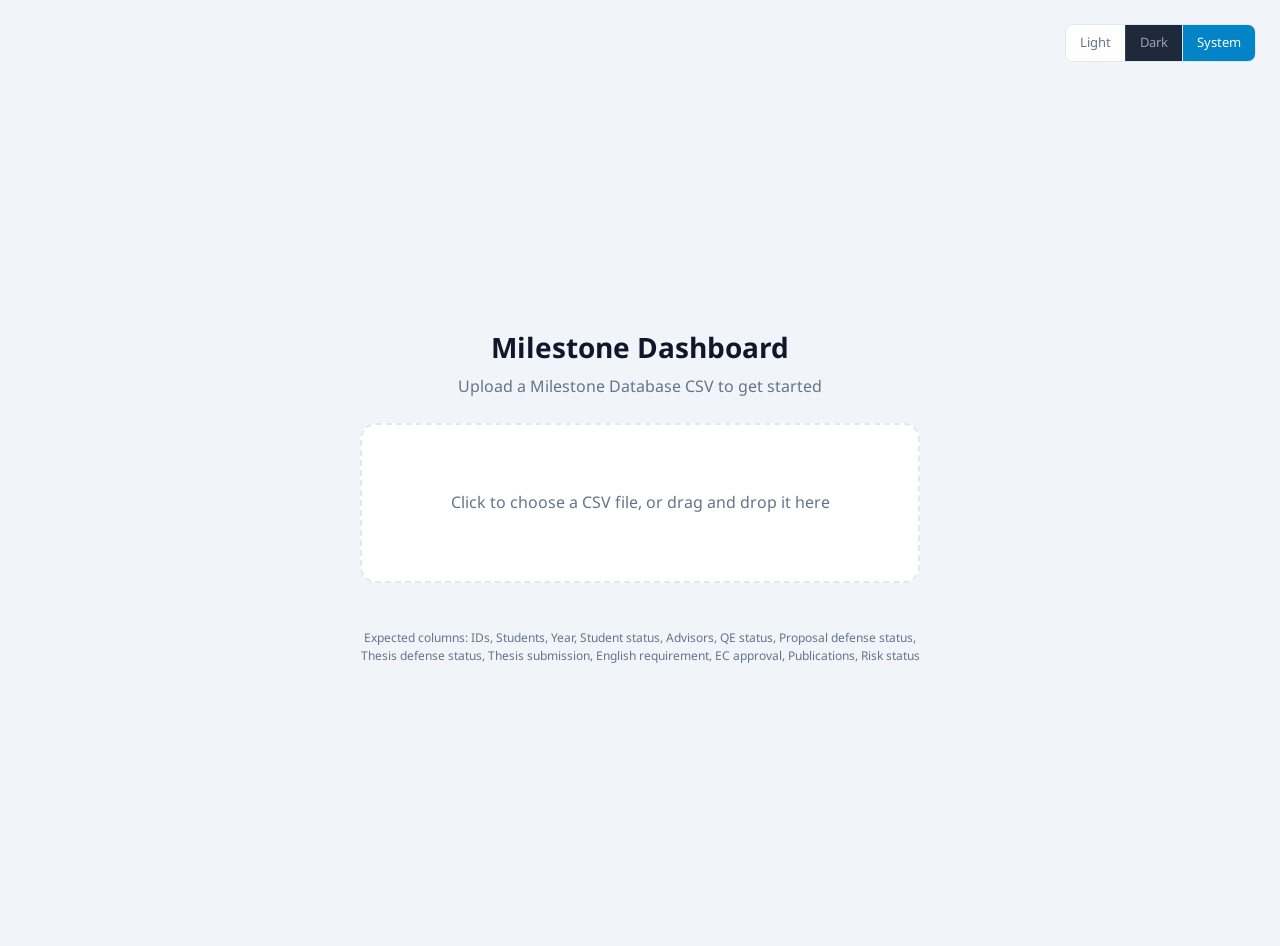
<file: index.html>
<!DOCTYPE html>
<html lang="th">
<head>
<meta charset="UTF-8" />
<meta name="viewport" content="width=device-width, initial-scale=1.0" />
<title>Milestone Dashboard &mdash; Upload</title>
<link rel="preconnect" href="https://fonts.googleapis.com">
<link href="https://fonts.googleapis.com/css2?family=Noto+Sans+Thai:wght@400;600;700&display=swap" rel="stylesheet">
<link rel="stylesheet" href="styles.css" />
<script>
  (function () {
    try {
      var pref = localStorage.getItem('milestoneTheme') || 'system';
      var dark = window.matchMedia && window.matchMedia('(prefers-color-scheme: dark)').matches;
      document.documentElement.setAttribute('data-theme', pref === 'system' ? (dark ? 'dark' : 'light') : pref);
    } catch (e) {}
  })();
</script>
</head>
<body>
  <div class="toolbar">
    <div class="theme-toggle" role="group" aria-label="Theme">
      <button type="button" data-theme="light">Light</button>
      <button type="button" data-theme="dark">Dark</button>
      <button type="button" data-theme="system">System</button>
    </div>
  </div>
  <div class="upload-screen">
    <div class="upload-card">
      <h1>Milestone Dashboard</h1>
      <div class="subtitle">Upload a Milestone Database CSV to get started</div>
      <label for="csvInput" class="dropzone" id="dropzone">
        <span id="dropzoneText">Click to choose a CSV file, or drag and drop it here</span>
        <input type="file" id="csvInput" accept=".csv,text/csv" hidden />
      </label>
      <div id="uploadError" class="upload-error"></div>
      <div class="upload-hint">Expected columns: IDs, Students, Year, Student status, Advisors, QE status, Proposal defense status, Thesis defense status, Thesis submission, English requirement, EC approval, Publications, Risk status</div>
    </div>
  </div>

<script src="shared.js"></script>
<script src="theme.js"></script>
<script src="upload.js"></script>
</body>
</html>
</file>
<file: styles.css>
:root,
[data-theme="dark"] {
  --bg: #0f172a;
  --card: #1e293b;
  --text: #e2e8f0;
  --muted: #94a3b8;
  --accent: #38bdf8;
  --green: #22c55e;
  --amber: #f59e0b;
  --red: #ef4444;
  --border: #334155;
}
[data-theme="light"] {
  --bg: #f1f5f9;
  --card: #ffffff;
  --text: #0f172a;
  --muted: #64748b;
  --accent: #0284c7;
  --green: #16a34a;
  --amber: #d97706;
  --red: #dc2626;
  --border: #e2e8f0;
}
* { box-sizing: border-box; }
body {
  margin: 0;
  font-family: 'Noto Sans Thai', system-ui, sans-serif;
  background: var(--bg);
  color: var(--text);
  padding: 24px;
  transition: background 0.15s, color 0.15s;
}

/* Theme toggle */
.toolbar { display: flex; justify-content: flex-end; margin-bottom: 8px; }
.header-actions { display: flex; align-items: center; gap: 12px; flex-wrap: wrap; }
.theme-toggle {
  display: inline-flex;
  border: 1px solid var(--border);
  border-radius: 8px;
  overflow: hidden;
}
.theme-toggle button {
  background: var(--card);
  color: var(--muted);
  border: none;
  border-left: 1px solid var(--border);
  padding: 8px 14px;
  font-family: inherit;
  font-size: 13px;
  cursor: pointer;
  transition: background 0.15s, color 0.15s;
}
.theme-toggle button:first-child { border-left: none; }
.theme-toggle button:hover { color: var(--text); }
.theme-toggle button.active { background: var(--accent); color: #ffffff; }
h1 { margin: 0 0 4px; font-size: 28px; }
.subtitle { color: var(--muted); margin-bottom: 24px; }

/* Stat cards */
.stats {
  display: grid;
  grid-template-columns: repeat(auto-fit, minmax(160px, 1fr));
  gap: 16px;
  margin-bottom: 24px;
}
.stat-card {
  background: var(--card);
  border: 1px solid var(--border);
  border-radius: 12px;
  padding: 16px;
}
.stat-card .value { font-size: 32px; font-weight: 700; }
.stat-card .label { color: var(--muted); font-size: 13px; }

/* Charts */
.charts {
  display: grid;
  grid-template-columns: repeat(auto-fit, minmax(320px, 1fr));
  gap: 16px;
  margin-bottom: 24px;
}
.chart-card {
  background: var(--card);
  border: 1px solid var(--border);
  border-radius: 12px;
  padding: 16px;
}
.chart-card h3 { margin: 0 0 12px; font-size: 15px; color: var(--muted); font-weight: 600; }

/* Table */
.table-card {
  background: var(--card);
  border: 1px solid var(--border);
  border-radius: 12px;
  padding: 16px;
  overflow-x: auto;
}
table { width: 100%; border-collapse: collapse; font-size: 13px; min-width: 900px; }
th, td { text-align: left; padding: 8px 10px; border-bottom: 1px solid var(--border); white-space: nowrap; }
th { color: var(--muted); font-weight: 600; position: sticky; top: 0; background: var(--card); cursor: pointer; }
tr:hover td { background: rgba(255,255,255,0.03); }
.badge { display: inline-block; padding: 2px 8px; border-radius: 999px; font-size: 12px; font-weight: 600; }
.badge.ontrack { background: rgba(34,197,94,0.15); color: var(--green); }
.badge.atrisk { background: rgba(239,68,68,0.15); color: var(--red); }
.badge.delayed { background: rgba(245,158,11,0.15); color: var(--amber); }

/* Filters */
.filters { display: flex; gap: 12px; flex-wrap: wrap; margin-bottom: 16px; }
.filters select, .filters input {
  background: var(--card);
  color: var(--text);
  border: 1px solid var(--border);
  border-radius: 8px;
  padding: 8px 12px;
  font-family: inherit;
  font-size: 13px;
}

footer { color: var(--muted); font-size: 12px; margin-top: 24px; text-align: center; }

/* Dashboard header */
.header-row { display: flex; align-items: flex-start; justify-content: space-between; gap: 16px; margin-bottom: 8px; }
.header-row h1 { margin: 0 0 4px; }
.ghost-btn {
  background: transparent;
  color: var(--accent);
  border: 1px solid var(--accent);
  border-radius: 8px;
  padding: 8px 14px;
  font-family: inherit;
  font-size: 13px;
  cursor: pointer;
  white-space: nowrap;
}
.ghost-btn:hover { background: rgba(56,189,248,0.1); }

/* Upload page */
.upload-screen {
  min-height: calc(100vh - 48px);
  display: flex;
  align-items: center;
  justify-content: center;
}
.upload-card {
  max-width: 560px;
  width: 100%;
  text-align: center;
}
.upload-card h1 { margin-bottom: 4px; }
.upload-card .subtitle { margin-bottom: 24px; }
.dropzone {
  display: flex;
  align-items: center;
  justify-content: center;
  min-height: 160px;
  border: 2px dashed var(--border);
  border-radius: 16px;
  background: var(--card);
  color: var(--muted);
  cursor: pointer;
  padding: 24px;
  text-align: center;
  transition: border-color 0.15s, background 0.15s;
}
.dropzone:hover, .dropzone.dragover {
  border-color: var(--accent);
  background: rgba(56,189,248,0.06);
  color: var(--text);
}
.upload-error {
  color: var(--red);
  font-size: 13px;
  margin-top: 12px;
  min-height: 18px;
}
.upload-hint {
  color: var(--muted);
  font-size: 12px;
  margin-top: 16px;
  line-height: 1.5;
}
</file>
